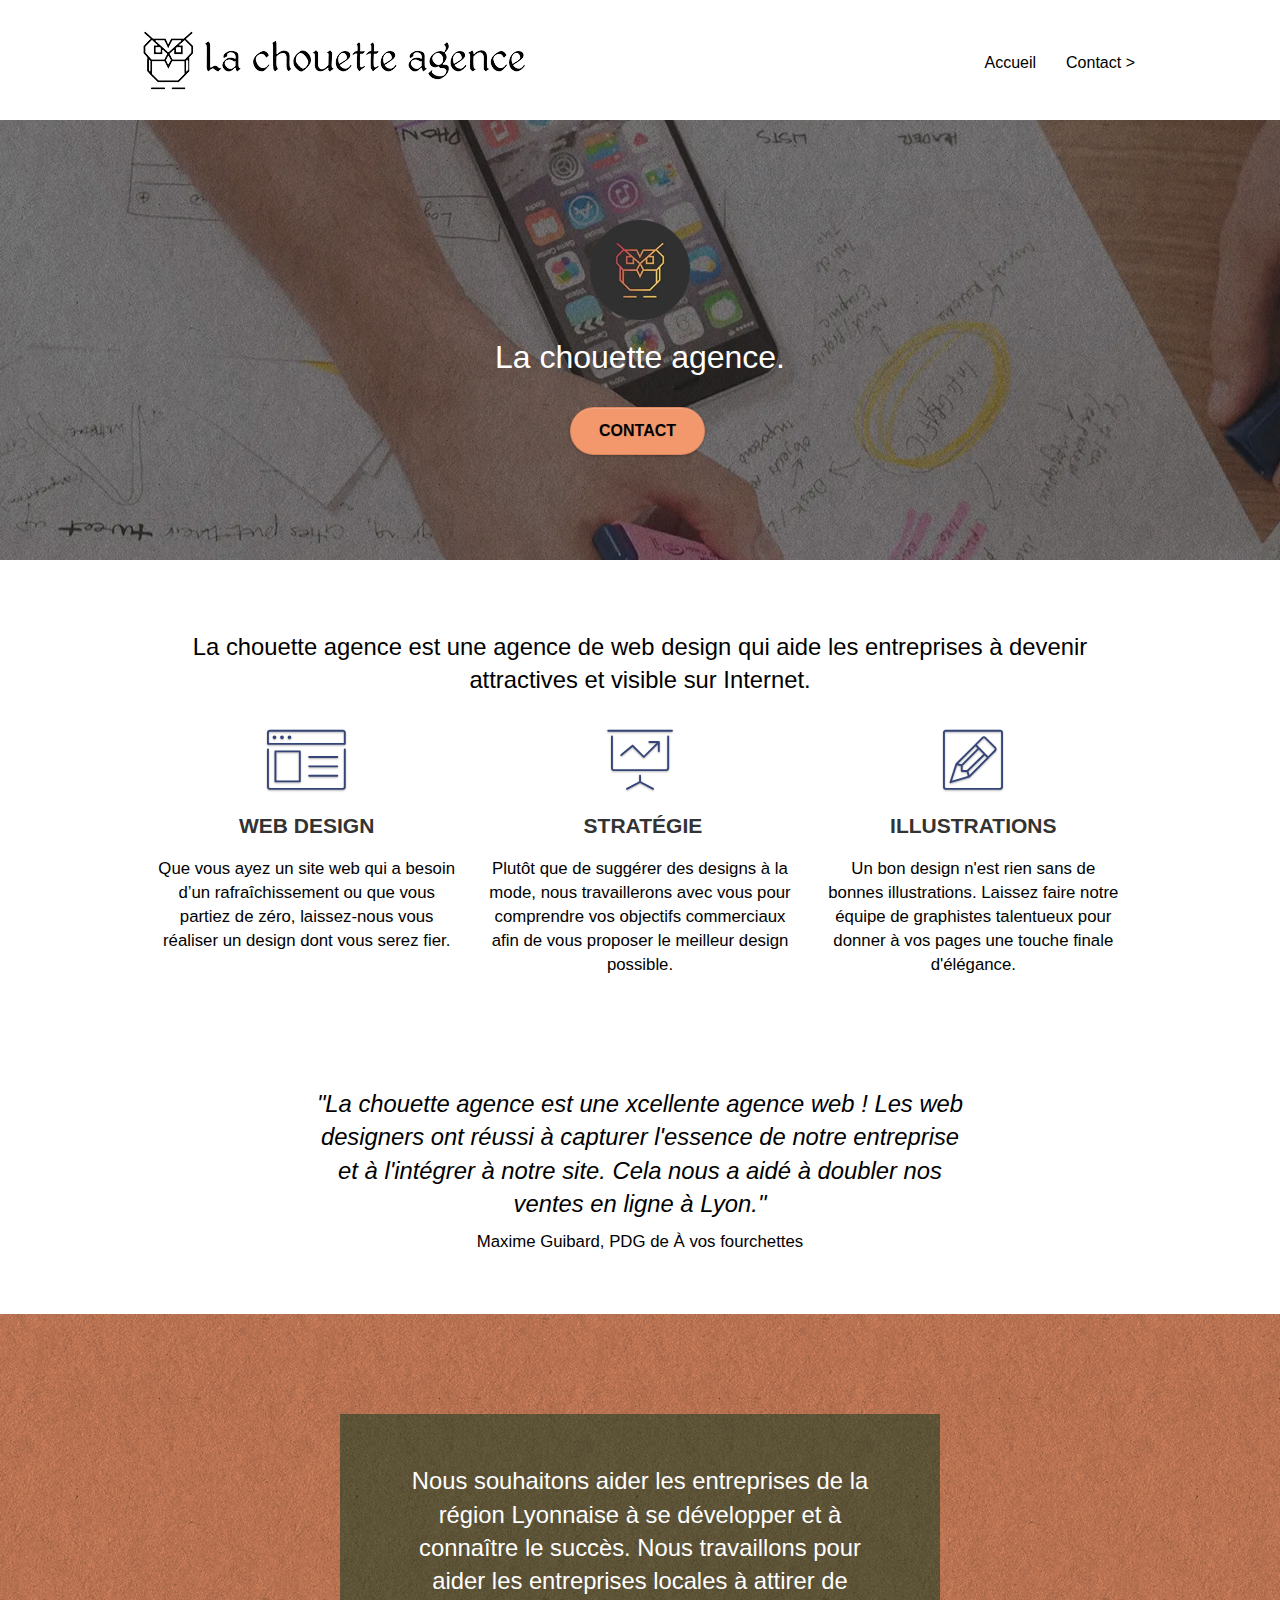
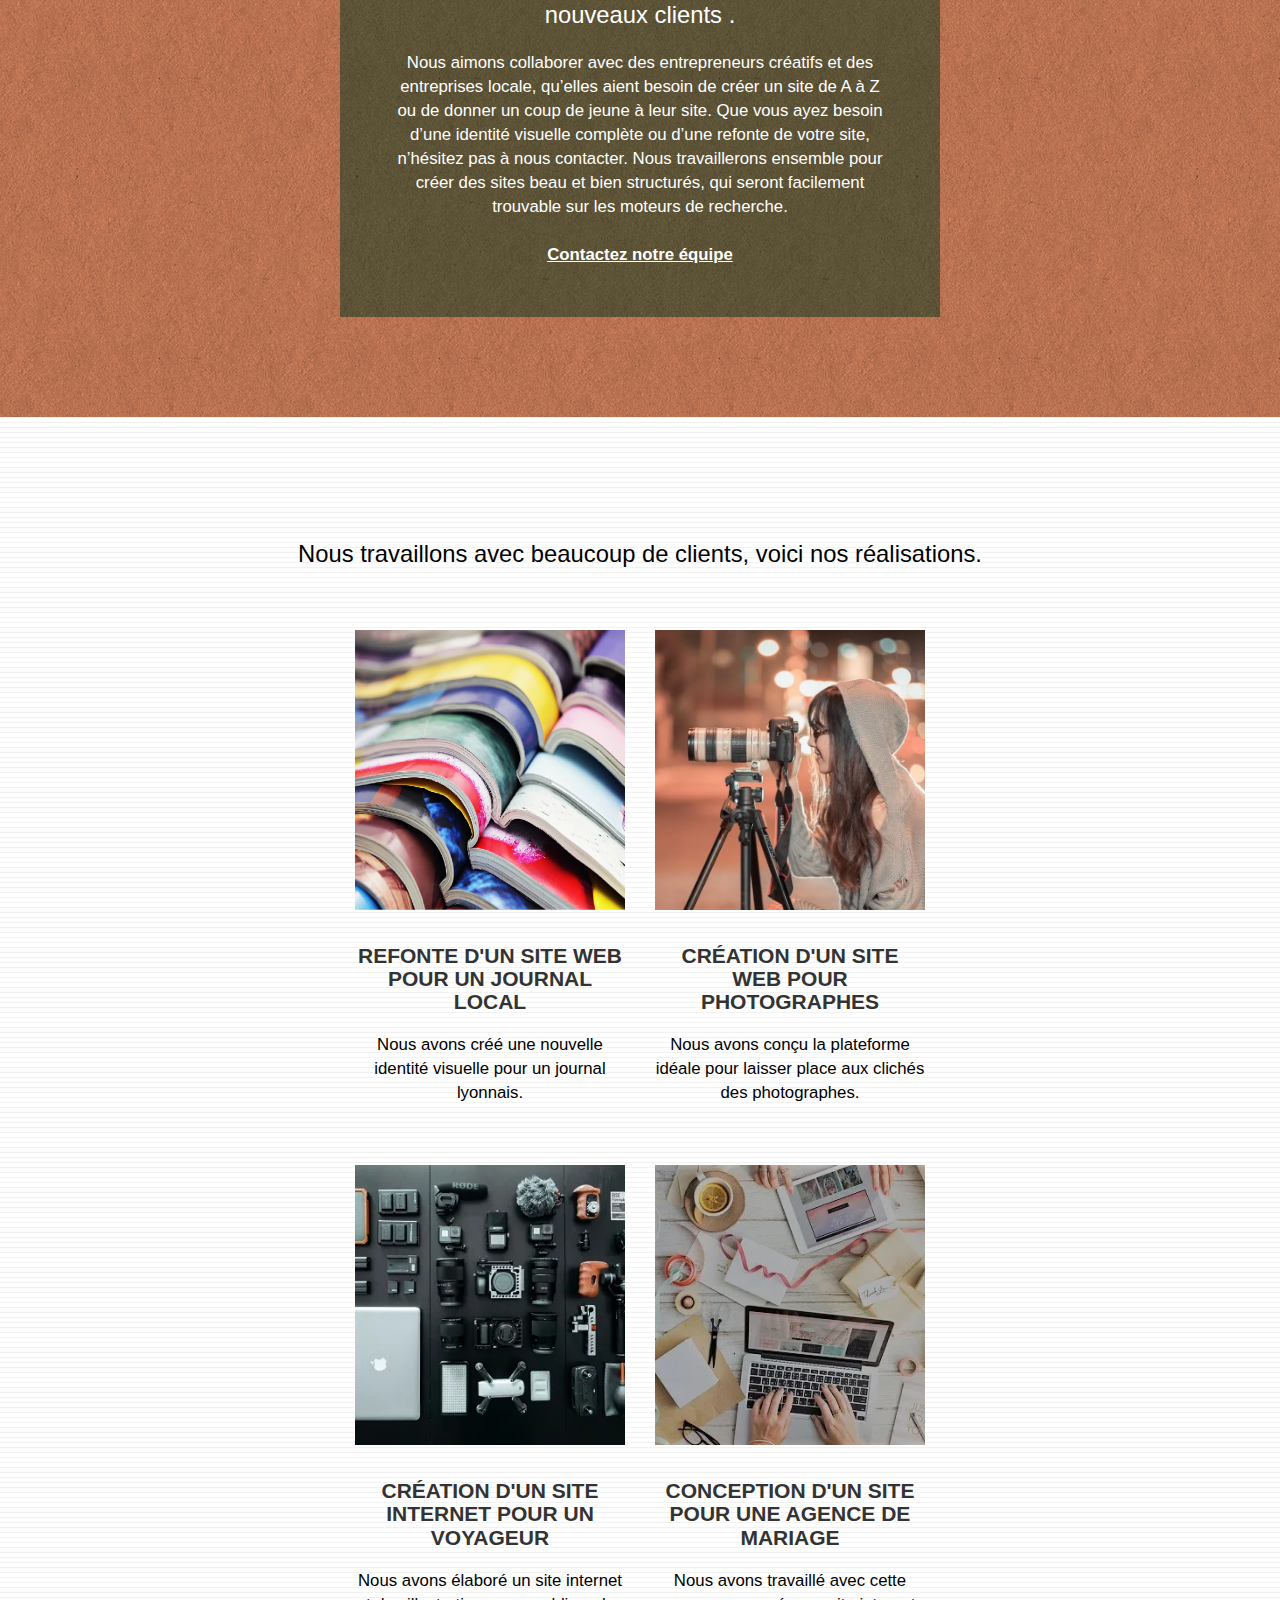
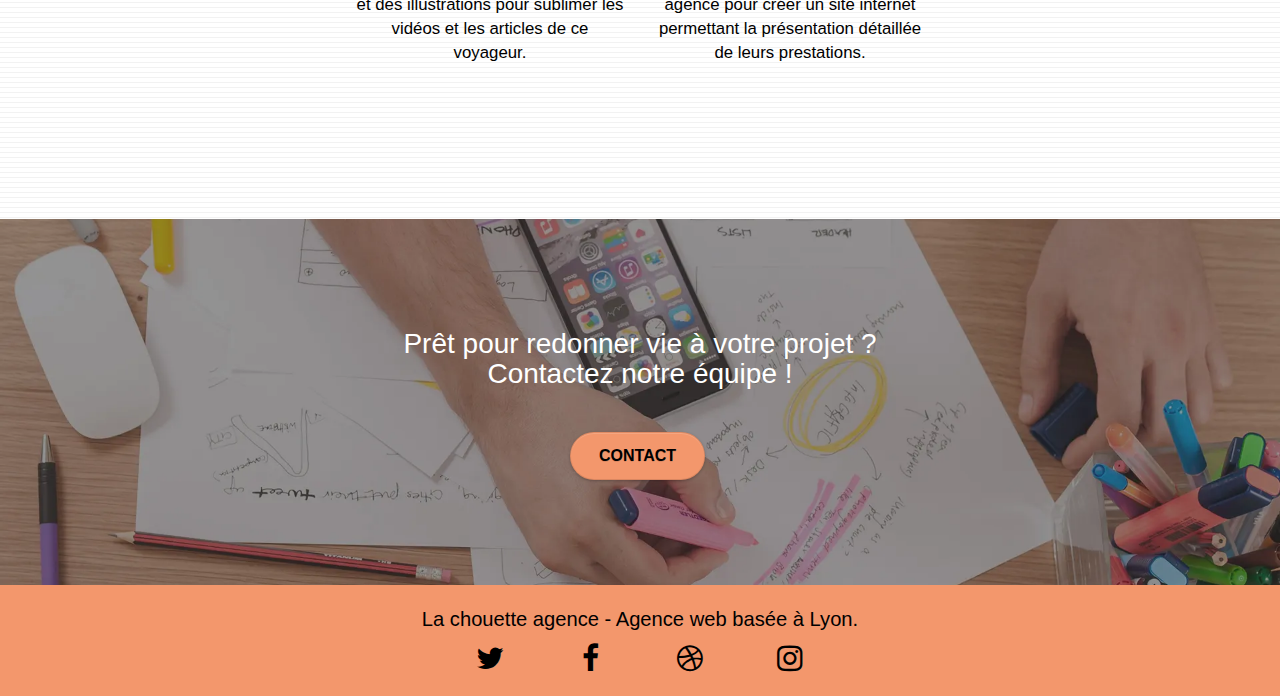
<file: index.html>
<!doctype html>
<html lang="fr">
<head>
    <meta charset="utf-8">
    <meta name="description" content="La chouette est une agence de web design basé à Lyon pour les entreprises. Si vous avez besoin d'ameliorer le référencement de votre site et vous rendre plus attractif contactez nous">
    <meta name="viewport" content="width=device-width, initial-scale=1.0, viewport-fit=cover">

    <link rel="shortcut icon" type="image/png" href="favicon.jpg">    
	<link rel="stylesheet" type="text/css" href="./css/bootstrap.css">
	<link rel="stylesheet" type="text/css" href="style.css">
	<link rel="stylesheet" type="text/css" href="./css/font-awesome.css">
	<link rel="stylesheet" type="text/css" href="./css/et-line.css">	
    
	<script src="./js/jquery-2.1.0.js"></script>
	<script src="./js/bootstrap.js"></script>
	<script src="./js/blocs.js"></script>
	<script src="./js/jquery.touchSwipe.js" defer></script>
	<script src="./js/gmaps.js"></script>

    <title>Acceuil</title>    
</head>

<body>    
<!-- bloc-0 -->
<header class="bloc bgc-white l-bloc " id="bloc-0">
	<div class="container bloc-sm">
		<nav class="navbar row">
			<div class="navbar-header">
				<a class="navbar-brand" href="index.html" aria-label="liens vers la page d'acceuil"><img src="img/la-chouette-agence.webp" alt="Logo de la chouette agence"/></a>

				<button id="nav-toggle" type="button" class="ui-navbar-toggle navbar-toggle" data-toggle="collapse" data-target=".navbar-1">
					<span class="sr-only" aria-label="bouton de navigation des pages">Toggle navigation</span><span class="icon-bar"></span><span class="icon-bar"></span><span class="icon-bar"></span>
				</button>
			</div>

			<div class="collapse navbar-collapse navbar-1 special-dropdown-nav">
				<ul class="site-navigation nav navbar-nav">
					<li>
						<a href="index.html" aria-label="lien vers la page d'acceuil">Accueil</a>
					</li>
					<li>
						<a href="page2.html" aria-label="lien vers la page de contact">Contact &gt;</a>
					</li>
				</ul>
			</div>
		</nav>
	</div>
</header>
<!-- bloc-0 END -->

<!-- bloc-1-presentation -->
<section class="bloc bgc-dark-slate-blue bg-banniere d-bloc bg-t-edge bloc-bg-texture texture-paper b-parallax" id="bloc-1-hero">
	<div class="container bloc-lg">
		<div class="row tight-width-whitespace">
			<div class="col-sm-12">
				<img src="img/logo.webp" class="center-block image-resize-mode" width="100" alt="Logo de la chouette agence" />
				<h1 class="text-center hero-bloc-text tc-white ">
					La chouette agence.
				</h1>
				<div class="text-center">
					<a href="page2.html" class="btn btn-lg btn-clean btn-rd cta-hero btn-atomic-tangerine" aria-label="liens vers la page de contact" id="cta-hero">Contact</a>
				</div>
			</div>
		</div>
	</div>
</section>
<!-- bloc-1-presentation END -->

<!-- bloc-2-services -->
<section class="bloc bgc-white l-bloc" id="bloc-2-services">
	<div class="container bloc-md">
		<div class="row">
			<div class="col-sm-12 text-center">
				<h2>
					La chouette agence est une agence de web design qui aide les entreprises à devenir attractives et visible sur Internet.
				</h2>
			</div>
		</div>
		<div class="row voffset-lg med-width-whitespace">
			<div class="col-sm-4">
				<div class="text-center">
					<span class="et-icon-browser sm-shadow icon-dark-slate-blue icons icon-lg"></span>
				</div>
				<h3 class="mg-md text-center">
					Web design
				</h3>
				<p class="text-center ">
					Que vous ayez un site web qui a besoin d&rsquo;un rafraîchissement ou que vous partiez de zéro, laissez-nous vous réaliser un design dont vous serez fier.
				</p>
			</div>
			<div class="col-sm-4">
				<div class="text-center">
					<span class="et-icon-presentation sm-shadow icon-dark-slate-blue icons icon-lg"></span>
				</div>
				<h3 class="mg-md text-center">
					&nbsp;Stratégie
				</h3>
				<p class="text-center ">
					Plutôt que de suggérer des designs à la mode, nous travaillerons avec vous pour comprendre vos objectifs commerciaux afin de vous proposer le meilleur design possible.<br>
				</p>
			</div>
			<div class="col-sm-4">
				<div class="text-center">
					<span class="et-icon-edit sm-shadow icon-dark-slate-blue icons icon-lg"></span>
				</div>
				<h3 class="mg-md text-center">
					Illustrations
				</h3>
				<p class="text-center ">
					Un bon design n'est rien sans de bonnes illustrations. Laissez faire notre équipe de graphistes talentueux pour donner à vos pages une touche finale d'élégance.
				</p>
			</div>
		</div>
		<div class="row voffset-lg voffset">
			<div class="col-xs-12 col-md-8 col-md-offset-2 text-center margin_citation">
				<h2 class="citation">
					"La chouette agence est une xcellente agence web ! Les web designers ont réussi à capturer l'essence de notre entreprise et à l'intégrer à notre site. Cela nous a aidé à doubler nos ventes en ligne à Lyon."
				</h2>
				<p>
					Maxime Guibard, PDG de À vos fourchettes
				</p>
			</div>
		</div>
	</div>
</section>
<!-- bloc-2-services END -->

<!-- bloc-3-what-i-do -->
<section class="bloc tc-white bgc-atomic-tangerine bg-presentation d-bloc bloc-bg-texture texture-paper b-parallax" id="bloc-3-what-i-do">
	<div class="container bloc-lg">
		<div class="row tight-width-whitespace black-background">
			<div class="col-sm-12">
				<h2 class="mg-md text-center tc-white">
					Nous souhaitons aider les entreprises de la région Lyonnaise à se développer et à connaître le succès. Nous travaillons pour aider les entreprises locales à attirer de nouveaux clients .<br>
				</h2>
				<p class="text-center white">
					Nous aimons collaborer avec des entrepreneurs créatifs et des entreprises locale, qu’elles aient besoin de créer un site de A à Z ou de donner un coup de jeune à leur site. Que vous ayez besoin d’une identité visuelle complète ou d’une refonte de votre site, n’hésitez pas à nous contacter. Nous travaillerons ensemble pour créer des sites beau et bien structurés, qui seront facilement trouvable sur les moteurs de recherche. <br><br><a class="ltc-white bold-link" href="page2.html" aria-label="liens vers la page de contact">Contactez notre équipe</a><br>
				</p>
			</div>
		</div>
	</div>
</section>
<!-- bloc-3-what-i-do END -->

<!-- bloc-4-portfolio -->
<section class="bloc bgc-white bg-lines-h2-bg bg-repeat l-bloc" id="bloc-4-portfolio">
	<div class="container bloc-lg">
		<div class="row">
			<div class="col-sm-12 text-center">
				<h2>
					Nous travaillons avec beaucoup de clients, voici nos réalisations.
				</h2>
			</div>
		</div>
		<div class="row tight-width-whitespace portfolio-row">
			<div class="col-sm-6">
				<a href="#" data-lightbox="img/1.webp" data-gallery-id="gallery-1" data-caption="Refonte d'un site web pour un journal local" data-frame="snapshot-lb"><img src="img/1.webp" alt="image Refonte d'un site web pour un journal local" class="img-responsive portfolio-thumb" /></a>
				<h3 class="mg-md text-center">
					Refonte d'un site web pour un journal local
				</h3>
				<p class="text-center">
					Nous avons créé une nouvelle identité visuelle pour un journal lyonnais.
				</p>
			</div>
			<div class="col-sm-6">
				<a href="#" data-lightbox="img/2.webp" data-gallery-id="gallery-1" data-caption="Création d'un site web pour photographes" data-frame="snapshot-lb"><img src="img/2.webp" class="img-responsive portfolio-thumb" alt="image de la création d'un site web pour photographes" /></a>
				<h3 class="mg-md text-center">
					Création d'un site web pour photographes
				</h3>
				<p class="text-center">
					Nous avons conçu la plateforme idéale pour laisser place aux clichés des photographes.
				</p>
			</div>
		</div>
		<div class="row tight-width-whitespace portfolio-row">
			<div class="col-sm-6">
				<a href="#" data-lightbox="img/3.webp" data-gallery-id="gallery-1" data-caption="Création d'un site internet pour un voyageur" data-frame="snapshot-lb"><img src="img/3.webp" class="img-responsive portfolio-thumb" alt="image de la création d'un site web pour voyageur"/></a>
				<h3 class="mg-md text-center">
					Création d'un site internet pour un voyageur
				</h3>
				<p class="text-center">
					Nous avons élaboré un site internet et des illustrations pour sublimer les vidéos et les articles de ce voyageur.
				</p>
			</div>
			<div class="col-sm-6">
				<a href="#" data-lightbox="img/4.webp" data-gallery-id="gallery-1" data-caption="Conception d'un site pour une agence de mariage" data-frame="snapshot-lb"><img src="img/4.webp" class="img-responsive portfolio-thumb" alt="image de la création d'un site web pour agence de mariage" /></a>
				<h3 class="mg-md text-center">
					Conception d'un site pour une agence de mariage
				</h3>
				<p class="text-center">
					Nous avons travaillé avec cette agence pour créer un site internet permettant la présentation détaillée de leurs prestations.
				</p>
			</div>
		</div>
	</div>
</section>
<!-- bloc-4-portfolio END -->

<!-- bloc-5-cta -->
<section class="bloc bgc-dark-slate-blue bg-banniere d-bloc bloc-bg-texture" id="bloc-5-cta">
	<div class="container bloc-lg">
		<div class="row">
			<h1 class="mg-md text-center tc-white">
				Prêt pour redonner vie à votre projet ?<br>Contactez notre équipe !
			</h1>
			<div class="col-sm-12 text-center">
				<a href="page2.html" class="btn btn-atomic-tangerine btn-clean btn-rd btn-lg cta-hero" aria-label="liens vers la page de contact">Contact</a>
			</div>
		</div>
	</div>
</section>
<!-- bloc-5-cta END -->

<!-- Footer - bloc-8 -->
<footer class="bloc bgc-atomic-tangerine d-bloc" id="bloc-8">
	<div class="container bloc-sm">
		<div class="row">
			<div class="col-sm-12">
				<p class="text-center">
					La chouette agence - Agence web basée à Lyon.<br>
				</p>
				<div class="row row-no-gutters social">
					<div class="col-sm-3">
						<div class="text-center">
							<a class="social" href="index.html" aria-label="lien vers twitter"><span class="fa fa-twitter icon-md"></span></a>
						</div>
					</div>
					<div class="col-sm-3">
						<div class="text-center">
							<a class="social" href="index.html" aria-label="lien vers facebook"><span class="fa fa-facebook icon-md"></span></a>
						</div>
					</div>
					<div class="col-sm-3">
						<div class="text-center">
							<a class="social" href="index.html" aria-label="lien vers dribble"><span class="fa fa-dribbble icon-md"></span></a>
						</div>
					</div>
					<div class="col-sm-3">
						<div class="text-center">
							<a class="social" href="index.html" aria-label="lien vers instagram"><span class="fa fa-instagram icon-md"></span></a>
						</div>
					</div>
				</div>
			</div>
		</div>
	</div>
</footer>
</body>
</html>
</file>
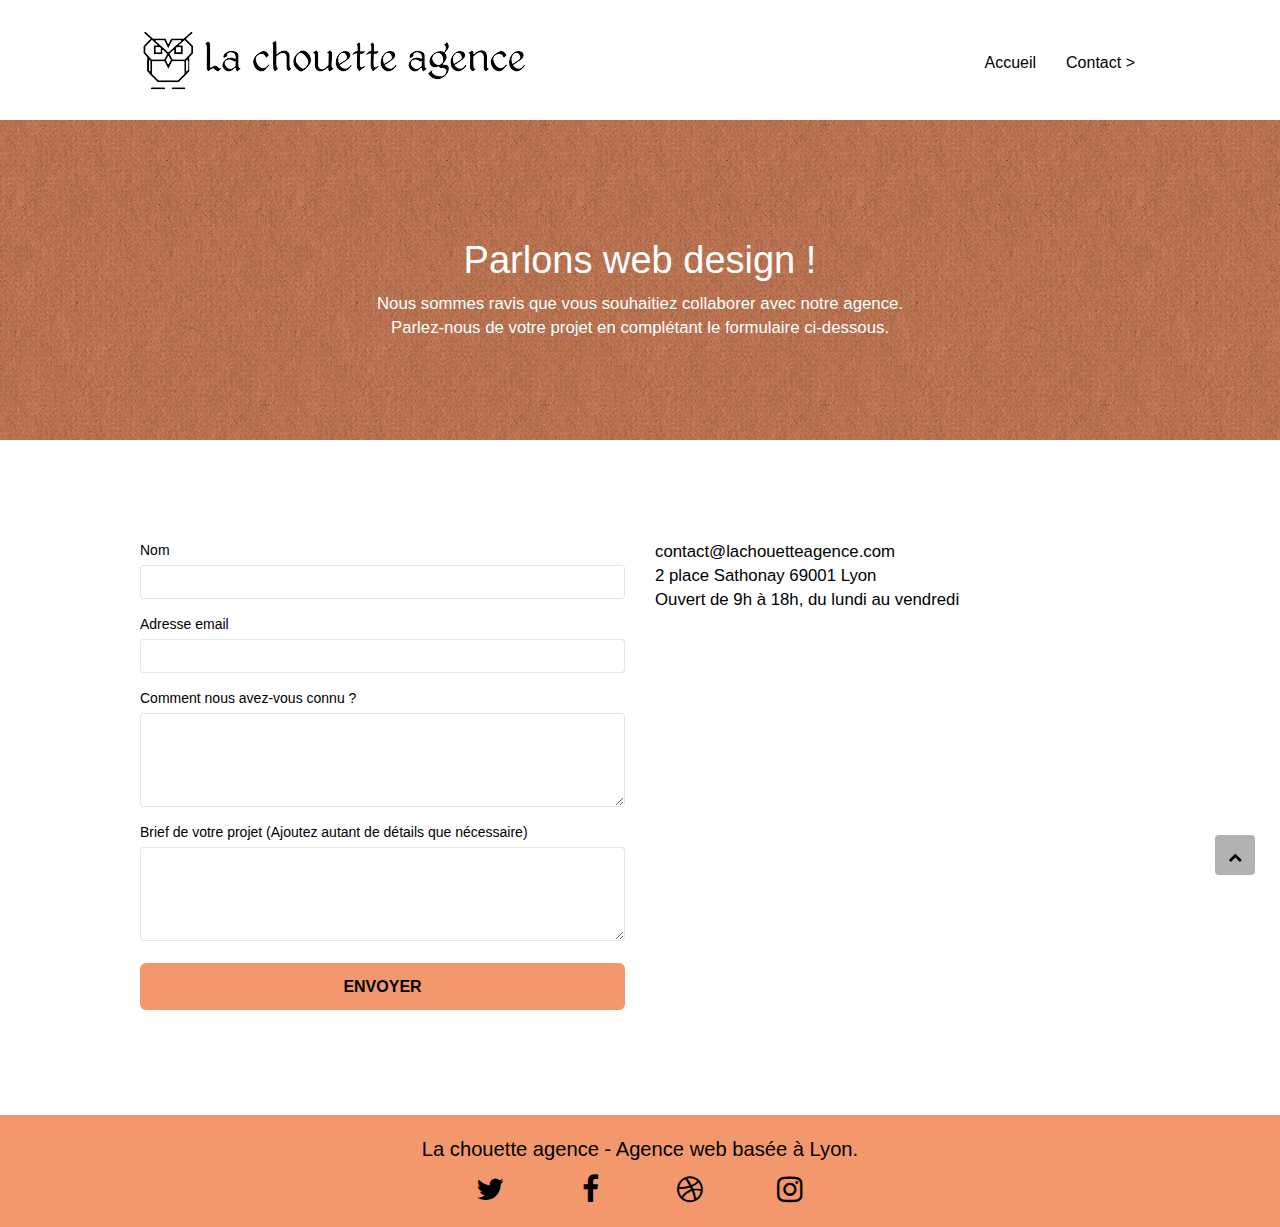
<file: page2.html>
<!doctype html>
<html lang="fr">
<head>
    <meta charset="utf-8">
    <meta name="description" content="La chouette est une agence de web design basé à Lyon pour les entreprises. Si vous avez besoin d'ameliorer le référencement de votre site et vous rendre plus attractif contactez nous">
    <meta name="viewport" content="width=device-width, initial-scale=1.0, viewport-fit=cover">

    <link rel="shortcut icon" type="image/png" href="favicon.jpg">    
	<link rel="stylesheet" type="text/css" href="./css/bootstrap.css">
	<link rel="stylesheet" type="text/css" href="style.css">
	<link rel="stylesheet" type="text/css" href="./css/font-awesome.css">
	<link rel="stylesheet" type="text/css" href="./css/et-line.css">	
    
	<script src="./js/jquery-2.1.0.js"></script>
	<script src="./js/bootstrap.js"></script>
	<script src="./js/blocs.js"></script>
	<script src="./js/jqBootstrapValidation.js"></script>
	<script src="./js/formHandler.js"></script>

    <title>Contact</title>
</head>

<body>    
<!-- bloc-0 -->
<header class="bloc bgc-white l-bloc " id="bloc-0">
	<div class="container bloc-sm">
		<nav class="navbar row">
			<div class="navbar-header">
				<a class="navbar-brand" href="index.html" aria-label="liens vers la page d'acceuil"><img src="img/la-chouette-agence.webp" alt="Logo de la chouette agence"/></a>

				<button id="nav-toggle" type="button" class="ui-navbar-toggle navbar-toggle" data-toggle="collapse" data-target=".navbar-1">
					<span class="sr-only" aria-label="bouton de navigation des pages">Toggle navigation</span><span class="icon-bar"></span><span class="icon-bar"></span><span class="icon-bar"></span>
				</button>
			</div>

			<div class="collapse navbar-collapse navbar-1 special-dropdown-nav">
				<ul class="site-navigation nav navbar-nav">
					<li>
						<a href="index.html" aria-label="lien vers la page d'acceuil">Accueil</a>
					</li>
					<li>
						<a href="page2.html" aria-label="lien vers la page de contact">Contact &gt;</a>
					</li>
				</ul>
			</div>
		</nav>
	</div>
</header>
<!-- bloc-0 END -->

<!-- bloc-6 -->
<section class="bloc bg-dots-bg bg-repeat bgc-atomic-tangerine d-bloc bloc-bg-texture texture-paper" id="bloc-6">
	<div class="container bloc-lg">
		<div class="row">
			<div class="col-sm-12">
				<h1 class="text-center hero-bloc-text tc-white">
					Parlons web design !
				</h1>
				<p class="text-center mg-lg tc-white tight-width-whitespace">
					Nous sommes ravis que vous souhaitiez collaborer avec notre agence.<br>
					Parlez-nous de votre projet en complétant le formulaire ci-dessous.
				</p>
			</div>
		</div>
	</div>
</section>
<!-- bloc-6 END -->

<!-- bloc-7 -->
<section class="bloc bgc-white l-bloc" id="bloc-7">
	<div class="container bloc-lg">
		<div class="row">
			<div class="col-sm-6">
				<form id="form_1" novalidate>
					<div class="form-group">
						<label for="name">
							Nom
						</label>
						<input id="name" class="form-control" required />
					</div>
					<div class="form-group">
						<label for="email">
							Adresse email
						</label>
						<input id="email" class="form-control" type="email" required />
					</div>
					<div class="form-group">
						<label for="message">
							Comment nous avez-vous connu ?<br>
						</label><textarea id="message" class="form-control" rows="4" cols="50" required></textarea>
					</div>
					<div class="form-group">
						<label for="brief">
							Brief de votre projet (Ajoutez autant de détails que nécessaire)<br>
						</label><textarea id="brief" class="form-control" rows="4" cols="50" required></textarea>
					</div> 
					<button class="bloc-button btn btn-lg btn-block cta-hero btn-atomic-tangerine" type="submit" aria-label="bouton d'envoi du formulaire">
						Envoyer
					</button>
				</form>
			</div>
			<div class="col-sm-6">
				<p>
					contact@lachouetteagence.com<br>2 place Sathonay 69001 Lyon<br>Ouvert de 9h à 18h, du lundi au vendredi<br>
				</p>
			</div>
		</div>
	</div>
</section>
<!-- bloc-7 END -->

<!-- ScrollToTop Button -->
<button class="bloc-button btn btn-d scrollToTop" aria-label="bouton pour remonter en haut de la page" onclick="scrollToTarget('1')"><span class="fa fa-chevron-up"></span></button>
<!-- ScrollToTop Button END-->


<!-- Footer - bloc-8 -->
<footer class="bloc bgc-atomic-tangerine d-bloc" id="bloc-8">
	<div class="container bloc-sm">
		<div class="row">
			<div class="col-sm-12">
				<p class="text-center">
					La chouette agence - Agence web basée à Lyon.<br>
				</p>
				<div class="row row-no-gutters social">
					<div class="col-sm-3">
						<div class="text-center">
							<a class="social" href="index.html" aria-label="lien vers twitter"><span class="fa fa-twitter icon-md"></span></a>
						</div>
					</div>
					<div class="col-sm-3">
						<div class="text-center">
							<a class="social" href="index.html" aria-label="lien vers facebook"><span class="fa fa-facebook icon-md"></span></a>
						</div>
					</div>
					<div class="col-sm-3">
						<div class="text-center">
							<a class="social" href="index.html" aria-label="lien vers dribble"><span class="fa fa-dribbble icon-md"></span></a>
						</div>
					</div>
					<div class="col-sm-3">
						<div class="text-center">
							<a class="social" href="index.html" aria-label="lien vers instagram"><span class="fa fa-instagram icon-md"></span></a>
						</div>
					</div>
				</div>
			</div>
		</div>
	</div>
</footer>
<!-- Footer - bloc-8 END -->
</body>
</html>
</file>
<file: style.css>
body {
    margin: 0;
    padding: 0;
    background: #FFF;
    overflow-x: hidden;
    -webkit-font-smoothing: antialiased;
    -moz-osx-font-smoothing: grayscale;
}
footer{
    font-size: 1.2em;
}
.liste_partenaire{
    text-align: left;
}
a,
button {
    transition: all .3s ease-in-out;
    outline: none!important;
}

a:hover {
    text-decoration: none;
    cursor: pointer;
}

#page-loading-blocs-notifaction {
    position: fixed;
    top: 0;
    bottom: 0;
    width: 100%;
    z-index: 100000;
    background: #FFFFFF url("img/pageload-spinner.gif") no-repeat center center;
}

.bloc {
    width: 100%;
    clear: both;
    background: 50% 50% no-repeat;
    padding: 0 50px;
    -webkit-background-size: cover;
    -moz-background-size: cover;
    -o-background-size: cover;
    background-size: cover;
    position: relative;
}

.bloc .container {
    padding-left: 0;
    padding-right: 0;
}

.bloc-lg {
    padding: 100px 50px;
}

.bloc-md {
    padding: 50px;
}

.bloc-sm {
    padding: 20px 50px;
}

.bg-center,
.bg-l-edge,
.bg-r-edge,
.bg-t-edge,
.bg-b-edge,
.bg-tl-edge,
.bg-bl-edge,
.bg-tr-edge,
.bg-br-edge,
.bg-repeat {
    -webkit-background-size: auto!important;
    -moz-background-size: auto!important;
    -o-background-size: auto!important;
    background-size: auto!important;
}

.bg-repeat {
    background: repeat;
}

.bg-t-edge {
    background: top no-repeat;
}

.bloc-bg-texture::before {
    content: "";
    background-size: 2px 2px;
    position: absolute;
    top: 0;
    bottom: 0;
    left: 0;
    right: 0;
}

.texture-paper::before {
    background: url("img/texture-paper.webp");
    background-size: 280px 280px;
}

.b-parallax {
    background-attachment: fixed;
}

.d-bloc {
    color: #000000;
    font-weight: bold;
    text-align: center;
}

.d-bloc button:hover {
    color: rgba(255, 255, 255, .9);
}

.d-bloc .icon-round,
.d-bloc .icon-square,
.d-bloc .icon-rounded,
.d-bloc .icon-semi-rounded-a,
.d-bloc .icon-semi-rounded-b {
    border-color: rgba(255, 255, 255, .9);
}

.d-bloc .divider-h span {
    border-color: rgba(255, 255, 255, .2);
}

.d-bloc .a-btn,
.d-bloc .navbar a,
.d-bloc .navbar-brand,
.d-bloc a .icon-sm,
.d-bloc a .icon-md,
.d-bloc a .icon-lg,
.d-bloc a .icon-xl,
.d-bloc h1 a,
.d-bloc h2 a,
.d-bloc h3 a,
.d-bloc h4 a,
.d-bloc h5 a,
.d-bloc h6 a,
.d-bloc p a {
    color: #000000;
}

.d-bloc .a-btn:hover,
.d-bloc .navbar a:hover,
.d-bloc .navbar-brand:hover,
.d-bloc a:hover .icon-sm,
.d-bloc a:hover .icon-md,
.d-bloc a:hover .icon-lg,
.d-bloc a:hover .icon-xl,
.d-bloc h1 a:hover,
.d-bloc h2 a:hover,
.d-bloc h3 a:hover,
.d-bloc h4 a:hover,
.d-bloc h5 a:hover,
.d-bloc h6 a:hover,
.d-bloc p a:hover {
    color: rgba(255, 255, 255, 1);
}

.d-bloc .navbar-toggle .icon-bar {
    background: rgba(255, 255, 255, 1);
}

.d-bloc .btn-wire,
.d-bloc .btn-wire:hover {
    color: rgba(255, 255, 255, 1);
    border-color: rgba(255, 255, 255, 1);
}

.d-bloc .panel {
    color: rgba(0, 0, 0, .5);
}

.d-bloc .panel button:hover {
    color: rgba(0, 0, 0, .7);
}

.d-bloc .panel icon {
    border-color: rgba(0, 0, 0, .7);
}

.d-bloc .panel .divider-h span {
    border-color: rgba(0, 0, 0, .1);
}

.d-bloc .panel .a-btn {
    color: rgba(0, 0, 0, .6);
}

.d-bloc .panel .a-btn:hover {
    color: rgba(0, 0, 0, 1);
}

.d-bloc .panel .btn-wire,
.d-bloc .panel .btn-wire:hover {
    color: rgba(0, 0, 0, .7);
    border-color: rgba(0, 0, 0, .3);
}

.d-bloc .panel,
.l-bloc {
    color: rgba(0, 0, 0, .5);
}

.d-bloc .panel button:hover,
.l-bloc button:hover {
    color: rgba(0, 0, 0, .7);
}

.l-bloc .icon-round,
.l-bloc .icon-square,
.l-bloc .icon-rounded,
.l-bloc .icon-semi-rounded-a,
.l-bloc .icon-semi-rounded-b {
    border-color: rgba(0, 0, 0, .7);
}

.d-bloc .panel .divider-h span,
.l-bloc .divider-h span {
    border-color: rgba(0, 0, 0, .1);
}

.d-bloc .panel .a-btn,
.l-bloc .a-btn,
.l-bloc .navbar a,
.l-bloc .navbar-brand,
.l-bloc a .icon-sm,
.l-bloc a .icon-md,
.l-bloc a .icon-lg,
.l-bloc a .icon-xl,
.l-bloc h1 a,
.l-bloc h2 a,
.l-bloc h3 a,
.l-bloc h4 a,
.l-bloc h5 a,
.l-bloc h6 a,
.l-bloc p a {
    color: rgba(0, 0, 0, .6);
}

.d-bloc .panel .a-btn:hover,
.l-bloc .a-btn:hover,
.l-bloc .navbar a:hover,
.l-bloc .navbar-brand:hover,
.l-bloc a:hover .icon-sm,
.l-bloc a:hover .icon-md,
.l-bloc a:hover .icon-lg,
.l-bloc a:hover .icon-xl,
.l-bloc h1 a:hover,
.l-bloc h2 a:hover,
.l-bloc h3 a:hover,
.l-bloc h4 a:hover,
.l-bloc h5 a:hover,
.l-bloc h6 a:hover,
.l-bloc p a:hover {
    color: rgba(0, 0, 0, 1);
}

.l-bloc .navbar-toggle .icon-bar {
    color: rgba(0, 0, 0, .6);
}

.d-bloc .panel .btn-wire,
.d-bloc .panel .btn-wire:hover,
.l-bloc .btn-wire,
.l-bloc .btn-wire:hover {
    color: rgba(0, 0, 0, .7);
    border-color: rgba(0, 0, 0, .3);
}

.voffset {
    margin-top: 30px;
}

.voffset-lg {
    margin-top: 80px;
}

.row-no-gutters {
    margin-right: 0;
    margin-left: 0;
}

.row.row-no-gutters > [class^="col-"],
.row.row-no-gutters > [class*=" col-"] {
    padding-right: 0;
    padding-left: 0;
}

#bloc-1-hero h1 {
    font-size: 32px;
}

.navbar {
    margin-bottom: 0;
    z-index: 1;
}

.navbar-brand {
    height: auto;
    padding: 3px 15px;
    font-size: 25px;
    font-weight: normal;
    font-weight: 600;
    line-height: 44px;
}

.navbar-brand img {
    max-height: 200px;
    margin: 0 5px 0 0;
    display: inline;
}

.navbar-brand img[src$=svg] {
    min-width: 100px;
}

.nav-center .navbar-brand img {
    margin: 0;
}

.navbar .nav {
    padding-top: 2px;
    margin-right: -16px;
    float: right;
    z-index: 1;
}

.nav > li {
    float: left;
    margin-top: 4px;
    font-size: 16px;
}

.navbar-nav .open .dropdown-menu > li > a {
    text-align: inherit;
}

.nav > li a:hover,
.nav > li a:focus {
    background: transparent;
}

.navbar-toggle {
    margin: 10px 10px 0 0;
    border: 0px;
}

.navbar-toggle:hover {
    background: transparent!important;
}

.navbar-toggle .icon-bar {
    background-color: rgba(0, 0, 0, .5);
    width: 26px;
}

.nav-invert .navbar .nav {
    float: left;
}

.nav-invert .navbar-header,
.nav-invert .navbar-brand {
    float: right;
    position: relative;
    z-index: 2;
}

@media (min-width: 768px) {
    .site-navigation {
        position: absolute;
        top: 50%;
        right: 20px;
        transform: translate(0, -50%);
        -webkit-transform: translateY(-50%);
    }
    .nav > li .dropdown-menu a,
    .nav > li .dropdown-menu a:hover {
        color: #484848;
    }
    .nav-invert .site-navigation {
        left: 0;
        right: 0;
    }
    .nav-center {
        text-align: center;
    }
    .nav-center .navbar-header {
        width: 100%;
    }
    .nav-center .navbar-header,
    .nav-center .navbar-brand,
    .nav-center .nav > li {
        float: none;
        display: inline-block;
    }
    .nav-center .site-navigation {
        position: relative;
        width: 100%;
        right: 0;
        margin-right: 0px;
        margin-top: 20px;
    }
    .nav-center.mini-nav .navbar-toggle {
        float: none;
        margin: 10px auto 0;
    }
}

.nav > li > .dropdown a {
    background: none!important;
    display: block;
    padding: 14px 15px;
}

nav .caret {
    margin: 0 5px;
}

.dropdown-menu .dropdown-menu {
    top: -8px;
    left: 100%;
}

.dropdown-menu .dropmenu-flow-right {
    top: 100%;
    left: 0;
    margin-left: -1px;
    border-top-left-radius: 0;
    border-top-right-radius: 0;
}

.dropdown-menu .dropdown span {
    border: 4px solid black;
    border-top-color: transparent;
    border-right-color: transparent;
    border-bottom-color: transparent;
    margin: 6px -5px 0 0!important;
    float: right;
}

.mg-md {
    margin-top: 10px;
    margin-bottom: 20px;
}

.mg-lg {
    margin-top: 10px;
    margin-bottom: 40px;
}

.btn {
    margin: 0 5px 5px 0;
}

.btn.pull-right {
    margin: 0 0 5px 5px;
}

.btn-d,
.btn-d:hover,
.btn-d:focus {
    color: #FFF;
    background: rgba(0, 0, 0, .3);
}

button {
    outline: none!important;
}

.btn-rd {
    border-radius: 40px;
}

.btn-clean {
    border: 1px solid rgba(0, 0, 0, .08);
    border-bottom-color: rgba(0, 0, 0, .1);
    text-shadow: 0 1px 0 rgba(0, 0, 1, .1);
    box-shadow: 0 1px 3px rgba(0, 0, 1, .25), inset 0 1px 0 0 rgba(255, 255, 255, .15);
}

.icon-md {
    font-size: 30px!important;
}

.icon-lg {
    font-size: 60px!important;
}

.sm-shadow {
    text-shadow: 0 1px 2px rgba(0, 0, 0, .3);
}

.panel-sq,
.panel-sq .panel-heading,
.panel-sq .panel-footer {
    border-radius: 0;
}

.panel-rd {
    border-radius: 30px;
}

.panel-rd .panel-heading {
    border-radius: 29px 29px 0 0;
}

.panel-rd .panel-footer {
    border-radius: 0 0 29px 29px;
}

.form-control {
    border-color: rgba(0, 0, 0, .1);
    box-shadow: none;
}

.scrollToTop {
    width: 40px;
    height: 40px;
    position: fixed;
    bottom: 20px;
    right: 20px;
    z-index: 500;
    transition: all .3s ease-in-out;
}

.scrollToTop span {
    margin-top: 6px;
}

.showScrollTop {
    font-size: 14px;
    opacity: 1;
}

a[data-lightbox] {
    position: relative;
    display: flex;
    justify-content: center;
}

a[data-lightbox]:hover::before {
    display: flex;
    justify-content: center;
    align-items: center;
    content: "+";
    font-family: "HelveticaNeue-Light", "Helvetica Neue Light", "Helvetica Neue", Helvetica, Arial;
    font-size: 32px;
    width: 50px;
    height: 50px;
    margin-left: -25px;
    border-radius: 50%;
    background: rgba(0, 0, 0, .6);
    color: #FFF;
    font-weight: 100;
    z-index: 1;
    position: absolute;
    top: 50%;
    left: 50%;
    transform: translateY(-50%);
    -webkit-transform: translateY(-50%);
}

a[data-lightbox]:hover img {
    opacity: 0.6;
    -webkit-animation-fill-mode: none;
    animation-fill-mode: none;
}

#lightbox-modal {
    display: flex;
    align-items: center;
}

#lightbox-modal .modal-dialog {
    width: 90%;
    max-width: 900px;
    margin: 0 auto 0;
}

#lightbox-modal .modal-dialog img {
    max-height: 90vh;
    margin: 0 auto;
}

.lightbox-caption {
    padding: 20px;
    color: #FFF;
    background: rgba(0, 0, 0, .5);
    position: absolute;
    left: 15px;
    right: 15px;
    bottom: 5px;
}

.close-lightbox {
    color: #FFF;
    font-size: 30px;
    position: absolute;
    top: 20px;
    right: 20px;
    z-index: 20;
    background: rgba(0, 0, 0, .5);
    border: none;
    line-height: 30px;
    padding: 0 9px 5px;
    opacity: 0.3;
}

.close-lightbox:hover,
.next-lightbox:hover,
.prev-lightbox:hover {
    opacity: 1.0;
    color: #FFF;
}

.next-lightbox,
.prev-lightbox {
    font-size: 20px;
    color: rgba(255, 255, 255, .9);
    background: rgba(0, 0, 0, .5);
    transition: all .2s ease-in-out;
    position: absolute;
    top: 45%;
    z-index: 1;
    opacity: 0.4;
}

.next-lightbox {
    padding: 6px 8px 1px 13px;
    right: 25px;
}

.prev-lightbox {
    padding: 6px 13px 1px 10px;
    left: 25px;
}

.snapshot-lb .modal-body {
    padding-bottom: 45px;
}

.snapshot-lb .lightbox-caption {
    padding: 0;
    color: rgba(0, 0, 0, .5);
    background: none;
}

h1,
h2,
h3,
h4,
h5,
h6,
p,
label,
.btn,
a {
    font-family: "helvetica";
    font-weight: 400;
    color: #000000!important;
}

.container {
    max-width: 1000px;
}

.hero-bloc-text {
    font-size: 38px;
}

.hero-bloc-text-sub {
    font-size: 36px;
}

.statement-bloc-text {
    line-height: 26px;
    font-style: italic;
    font-size: 20px;
    text-align: center;
    font-weight: lighter;
    max-width: 520px;
    margin: auto auto auto auto;
}

p {
    font-size: 1.2em;
}

.tight-width-whitespace {
    max-width: 600px;
    margin: auto auto auto auto;
}

.h1 {
    font-size: 1.7em;
    font-family: "Open Sans";
}

.cta-hero {
    margin-top: 22px;
    color: #FFFFFF!important;
    text-transform: uppercase;
    padding: 12px 28px 12px 28px;
    font-size: 16px;
    font-weight: 700;
}

.social {
    max-width: 400px;
    margin: auto auto auto auto;
}

h2 {
    font-size: 1.7em;
    line-height: 1.4em;
}
h2.citation{
    font-style: italic;
}
h3 {
    font-size: 1.5em;
    text-transform: uppercase;
    font-weight: 700;
    color: #333333!important;
}

.med-width-whitespace {
    margin: auto auto auto auto;
    box-shadow: 0px 0px 0px #000000;
}

h1 {
    color: #333333!important;
    font-size: 2em;
}

h4 {
    color: #333333!important;
}

.icons {
    margin-bottom: 14px;
    margin-top: 24px;
}

.white {
    color: #FFFFFF!important;
}

.portfolio-thumb {
    margin-bottom: 24px;
    height: 20em;
    max-width: 100%;
    object-fit: cover;
}

.portfolio-row {
    margin-bottom: 44px;
    margin-top: 50px;
}

.avatar {
    box-shadow: 0px 4px 9px rgba(0, 0, 0, 0.3);
}

.black-background {
    background-color: #7A6D48;
    padding: 40px 40px 40px 40px;
}

.bold-link {
    font-weight: 900;
    text-decoration: underline!important;
}

.bgc-white {
    background-color: #FFFFFF;
}

.bgc-dark-slate-blue {
    background-color: #364577;
}

.bgc-atomic-tangerine {
    background-color: #F3976C;
}

.tc-white {
    color: #ffffff!important;
}

.btn-atomic-tangerine {
    background: #F3976C;
    color: #000000!important;
}

.btn-atomic-tangerine:hover {
    background: #c27956!important;
}

.ltc-white {
    color: #FFFFFF!important;
}

.ltc-white:hover {
    color: #cccccc!important;
}

.ltc-atomic-tangerine {
    color: #F3976C!important;
}

.ltc-atomic-tangerine:hover {
    color: #c27956!important;
}

.icon-dark-slate-blue {
    color: #364577!important;
    border-color: #364577!important;
}

.bg-dots-bg {
    background-image: url("img/dots-bg.webp");
}

.bg-lines-h2-bg {
    background-image: url("img/lines-h2-bg.webp");
}

.bg-banniere {
    background-image: url("img/la-chouette-agence-banniere.webp");
}

.bg-presentation {
    background-image: url("img/image-de-presentation.webp");
}

@media (max-width: 1024px) {
    .bloc {
        padding-left: 20px;
        padding-right: 20px;
    }
    .bloc.full-width-bloc,
    .bloc-tile-2.full-width-bloc .container,
    .bloc-tile-3.full-width-bloc .container,
    .bloc-tile-4.full-width-bloc .container {
        padding-left: 0;
        padding-right: 0;
    }
}

@media (max-width: 992px) and (min-width: 768px) {
    .navbar .nav {
        max-width: 80%
    }
    .nav-center.navbar .nav {
        max-width: 100%
    }
}

@media only screen and (min-width: 768px) and (maxwidth: 1024px) and (orientation: landscape) {
    .b-parallax {
        background-attachment: scroll;
    }
}

@media only screen and (min-width: 1024px) and (max-width: 1366px) and (-webkit-min-device-pixel-ratio: 1.5) {
    .b-parallax {
        background-attachment: scroll;
    }
}

@media (max-width: 991px) {
    .container {
        width: 100%;
    }
    .b-parallax {
        background-attachment: scroll;
    }
    .page-container,
    #hero-bloc {
        overflow-x: hidden;
        position: relative;
    }
    .bloc-group,
    .bloc-group .bloc {
        display: block;
        width: 100%;
    }
    .bloc-fill-screen .fill-bloc-top-edge,
    .bloc-fill-screen .fill-bloc-bottom-edge {
        padding: 0 20px;
    }
}

@media (max-width: 767px) {
    .page-container {
        overflow-x: hidden;
        position: relative;
    }
    h1,
    h2,
    h3,
    h4,
    h5,
    h6,
    p,
    #disqus_thread {
        padding-left: 10px!important;
        padding-right: 10px!important;
    }
    .b-parallax {
        background-attachment: scroll;
    }
    .navbar .nav {
        padding-top: 0;
        border-top: 1px solid rgba(0, 0, 0, .2);
        float: none!important;
    }
    .navbar.row {
        margin-left: 0;
        margin-right: 0;
    }
    .site-navigation {
        position: inherit;
        transform: none;
        -webkit-transform: none;
        -ms-transform: none;
    }
    .nav > li {
        margin-top: 0;
        border-bottom: 1px solid rgba(0, 0, 0, .1);
        background: rgba(0, 0, 0, .05);
        text-align: left;
        padding-left: 15px;
        width: 100%;
    }
    .nav > li:hover {
        background: rgba(0, 0, 0, .08);
    }
    .dropdown .dropdown a .caret {
        float: none;
        margin: 5px 0 0 10px!important;
        border: 4px solid black;
        border-bottom-color: transparent;
        border-right-color: transparent;
        border-left-color: transparent;
    }
    #hero-bloc .navbar .nav {
        background: rgba(0, 0, 0, .8);
    }
    #hero-bloc .navbar .nav a {
        color: rgba(255, 255, 255, .6);
    }
    .hero {
        padding: 50px 0;
    }
    .hero-nav {
        left: -1px;
        right: -1px;
    }
    .navbar-collapse {
        padding: 0;
        overflow-x: hidden;
        -webkit-box-shadow: none;
        box-shadow: none;
    }
    .navbar-brand img {
        max-height: 40px;
        width: auto;
    }
    .nav-invert .navbar-header {
        float: none;
        width: 100%;
    }
    .nav-invert .navbar-toggle {
        float: left;
        margin-left: 10px;
    }
    .bloc {
        padding-left: 0;
        padding-right: 0;
    }
    .bloc-xxl,
    .bloc-xl,
    .bloc-lg {
        padding: 40px 0;
    }
    .bloc-sm,
    .bloc-md {
        padding-left: 0;
        padding-right: 0;
    }
    .bloc-tile-2 .container,
    .bloc-tile-3 .container,
    .bloc-tile-4 .container,
    .bloc-fill-screen .fill-bloc-top-edge,
    .bloc-fill-screen .fill-bloc-bottom-edge {
        padding-left: 0;
        padding-right: 0;
    }
    .a-block {
        padding: 0 10px;
    }
    .btn-dwn {
        display: none;
    }
    .voffset {
        margin-top: 5px;
    }
    .voffset-md {
        margin-top: 20px;
    }
    .voffset-lg {
        margin-top: 30px;
    }
    form {
        padding: 5px;
    }
    .close-lightbox {
        display: inline-block;
    }
    .blocsapp-device-iphone5 {
        background-size: 216px 425px;
        padding-top: 60px;
        width: 216px;
        height: 425px;
    }
    .blocsapp-device-iphone5 img {
        width: 180px;
        height: 320px;
    }
}

@media (max-width: 400px) {
    .bloc {
        padding-left: 0;
        padding-right: 0;
    }
}

@media (max-width: 767px) {
    .bloc-mob-center-text {
        text-align: center;
    }
}
</file>
<file: css/et-line.css>
@font-face {
    font-family: et-line;
    src: url(../fonts/et-line.eot);
    src: url(../fonts/et-line.eot?#iefix) format('embedded-opentype'), url(../fonts/et-line.woff) format('woff'), url(../fonts/et-line.ttf) format('truetype'), url(../fonts/et-line.svg#et-line) format('svg');
    font-weight: 400;
    font-style: normal
}

.et-icon-adjustments,
.et-icon-alarmclock,
.et-icon-anchor,
.et-icon-aperture,
.et-icon-attachment,
.et-icon-bargraph,
.et-icon-basket,
.et-icon-beaker,
.et-icon-bike,
.et-icon-book-open,
.et-icon-briefcase,
.et-icon-browser,
.et-icon-calendar,
.et-icon-camera,
.et-icon-caution,
.et-icon-chat,
.et-icon-circle-compass,
.et-icon-clipboard,
.et-icon-clock,
.et-icon-cloud,
.et-icon-compass,
.et-icon-desktop,
.et-icon-dial,
.et-icon-document,
.et-icon-documents,
.et-icon-download,
.et-icon-dribbble,
.et-icon-edit,
.et-icon-envelope,
.et-icon-expand,
.et-icon-facebook,
.et-icon-flag,
.et-icon-focus,
.et-icon-gears,
.et-icon-genius,
.et-icon-gift,
.et-icon-global,
.et-icon-globe,
.et-icon-googleplus,
.et-icon-grid,
.et-icon-happy,
.et-icon-hazardous,
.et-icon-heart,
.et-icon-hotairballoon,
.et-icon-hourglass,
.et-icon-key,
.et-icon-laptop,
.et-icon-layers,
.et-icon-lifesaver,
.et-icon-lightbulb,
.et-icon-linegraph,
.et-icon-linkedin,
.et-icon-lock,
.et-icon-magnifying-glass,
.et-icon-map,
.et-icon-map-pin,
.et-icon-megaphone,
.et-icon-mic,
.et-icon-mobile,
.et-icon-newspaper,
.et-icon-notebook,
.et-icon-paintbrush,
.et-icon-paperclip,
.et-icon-pencil,
.et-icon-phone,
.et-icon-picture,
.et-icon-pictures,
.et-icon-piechart,
.et-icon-presentation,
.et-icon-pricetags,
.et-icon-printer,
.et-icon-profile-female,
.et-icon-profile-male,
.et-icon-puzzle,
.et-icon-quote,
.et-icon-recycle,
.et-icon-refresh,
.et-icon-ribbon,
.et-icon-rss,
.et-icon-sad,
.et-icon-scissors,
.et-icon-scope,
.et-icon-search,
.et-icon-shield,
.et-icon-speedometer,
.et-icon-strategy,
.et-icon-streetsign,
.et-icon-tablet,
.et-icon-target,
.et-icon-telescope,
.et-icon-toolbox,
.et-icon-tools,
.et-icon-tools-2,
.et-icon-trophy,
.et-icon-tumblr,
.et-icon-twitter,
.et-icon-upload,
.et-icon-video,
.et-icon-wallet,
.et-icon-wine {
    font-family: et-line;
    speak: none;
    font-style: normal;
    font-weight: 400;
    font-variant: normal;
    text-transform: none;
    line-height: 1;
    -webkit-font-smoothing: antialiased;
    -moz-osx-font-smoothing: grayscale;
    display: inline-block
}

.et-icon-mobile:before {
    content: "\e000"
}

.et-icon-laptop:before {
    content: "\e001"
}

.et-icon-desktop:before {
    content: "\e002"
}

.et-icon-tablet:before {
    content: "\e003"
}

.et-icon-phone:before {
    content: "\e004"
}

.et-icon-document:before {
    content: "\e005"
}

.et-icon-documents:before {
    content: "\e006"
}

.et-icon-search:before {
    content: "\e007"
}

.et-icon-clipboard:before {
    content: "\e008"
}

.et-icon-newspaper:before {
    content: "\e009"
}

.et-icon-notebook:before {
    content: "\e00a"
}

.et-icon-book-open:before {
    content: "\e00b"
}

.et-icon-browser:before {
    content: "\e00c"
}

.et-icon-calendar:before {
    content: "\e00d"
}

.et-icon-presentation:before {
    content: "\e00e"
}

.et-icon-picture:before {
    content: "\e00f"
}

.et-icon-pictures:before {
    content: "\e010"
}

.et-icon-video:before {
    content: "\e011"
}

.et-icon-camera:before {
    content: "\e012"
}

.et-icon-printer:before {
    content: "\e013"
}

.et-icon-toolbox:before {
    content: "\e014"
}

.et-icon-briefcase:before {
    content: "\e015"
}

.et-icon-wallet:before {
    content: "\e016"
}

.et-icon-gift:before {
    content: "\e017"
}

.et-icon-bargraph:before {
    content: "\e018"
}

.et-icon-grid:before {
    content: "\e019"
}

.et-icon-expand:before {
    content: "\e01a"
}

.et-icon-focus:before {
    content: "\e01b"
}

.et-icon-edit:before {
    content: "\e01c"
}

.et-icon-adjustments:before {
    content: "\e01d"
}

.et-icon-ribbon:before {
    content: "\e01e"
}

.et-icon-hourglass:before {
    content: "\e01f"
}

.et-icon-lock:before {
    content: "\e020"
}

.et-icon-megaphone:before {
    content: "\e021"
}

.et-icon-shield:before {
    content: "\e022"
}

.et-icon-trophy:before {
    content: "\e023"
}

.et-icon-flag:before {
    content: "\e024"
}

.et-icon-map:before {
    content: "\e025"
}

.et-icon-puzzle:before {
    content: "\e026"
}

.et-icon-basket:before {
    content: "\e027"
}

.et-icon-envelope:before {
    content: "\e028"
}

.et-icon-streetsign:before {
    content: "\e029"
}

.et-icon-telescope:before {
    content: "\e02a"
}

.et-icon-gears:before {
    content: "\e02b"
}

.et-icon-key:before {
    content: "\e02c"
}

.et-icon-paperclip:before {
    content: "\e02d"
}

.et-icon-attachment:before {
    content: "\e02e"
}

.et-icon-pricetags:before {
    content: "\e02f"
}

.et-icon-lightbulb:before {
    content: "\e030"
}

.et-icon-layers:before {
    content: "\e031"
}

.et-icon-pencil:before {
    content: "\e032"
}

.et-icon-tools:before {
    content: "\e033"
}

.et-icon-tools-2:before {
    content: "\e034"
}

.et-icon-scissors:before {
    content: "\e035"
}

.et-icon-paintbrush:before {
    content: "\e036"
}

.et-icon-magnifying-glass:before {
    content: "\e037"
}

.et-icon-circle-compass:before {
    content: "\e038"
}

.et-icon-linegraph:before {
    content: "\e039"
}

.et-icon-mic:before {
    content: "\e03a"
}

.et-icon-strategy:before {
    content: "\e03b"
}

.et-icon-beaker:before {
    content: "\e03c"
}

.et-icon-caution:before {
    content: "\e03d"
}

.et-icon-recycle:before {
    content: "\e03e"
}

.et-icon-anchor:before {
    content: "\e03f"
}

.et-icon-profile-male:before {
    content: "\e040"
}

.et-icon-profile-female:before {
    content: "\e041"
}

.et-icon-bike:before {
    content: "\e042"
}

.et-icon-wine:before {
    content: "\e043"
}

.et-icon-hotairballoon:before {
    content: "\e044"
}

.et-icon-globe:before {
    content: "\e045"
}

.et-icon-genius:before {
    content: "\e046"
}

.et-icon-map-pin:before {
    content: "\e047"
}

.et-icon-dial:before {
    content: "\e048"
}

.et-icon-chat:before {
    content: "\e049"
}

.et-icon-heart:before {
    content: "\e04a"
}

.et-icon-cloud:before {
    content: "\e04b"
}

.et-icon-upload:before {
    content: "\e04c"
}

.et-icon-download:before {
    content: "\e04d"
}

.et-icon-target:before {
    content: "\e04e"
}

.et-icon-hazardous:before {
    content: "\e04f"
}

.et-icon-piechart:before {
    content: "\e050"
}

.et-icon-speedometer:before {
    content: "\e051"
}

.et-icon-global:before {
    content: "\e052"
}

.et-icon-compass:before {
    content: "\e053"
}

.et-icon-lifesaver:before {
    content: "\e054"
}

.et-icon-clock:before {
    content: "\e055"
}

.et-icon-aperture:before {
    content: "\e056"
}

.et-icon-quote:before {
    content: "\e057"
}

.et-icon-scope:before {
    content: "\e058"
}

.et-icon-alarmclock:before {
    content: "\e059"
}

.et-icon-refresh:before {
    content: "\e05a"
}

.et-icon-happy:before {
    content: "\e05b"
}

.et-icon-sad:before {
    content: "\e05c"
}

.et-icon-facebook:before {
    content: "\e05d"
}

.et-icon-twitter:before {
    content: "\e05e"
}

.et-icon-googleplus:before {
    content: "\e05f"
}

.et-icon-rss:before {
    content: "\e060"
}

.et-icon-tumblr:before {
    content: "\e061"
}

.et-icon-linkedin:before {
    content: "\e062"
}

.et-icon-dribbble:before {
    content: "\e063"
}
</file>
